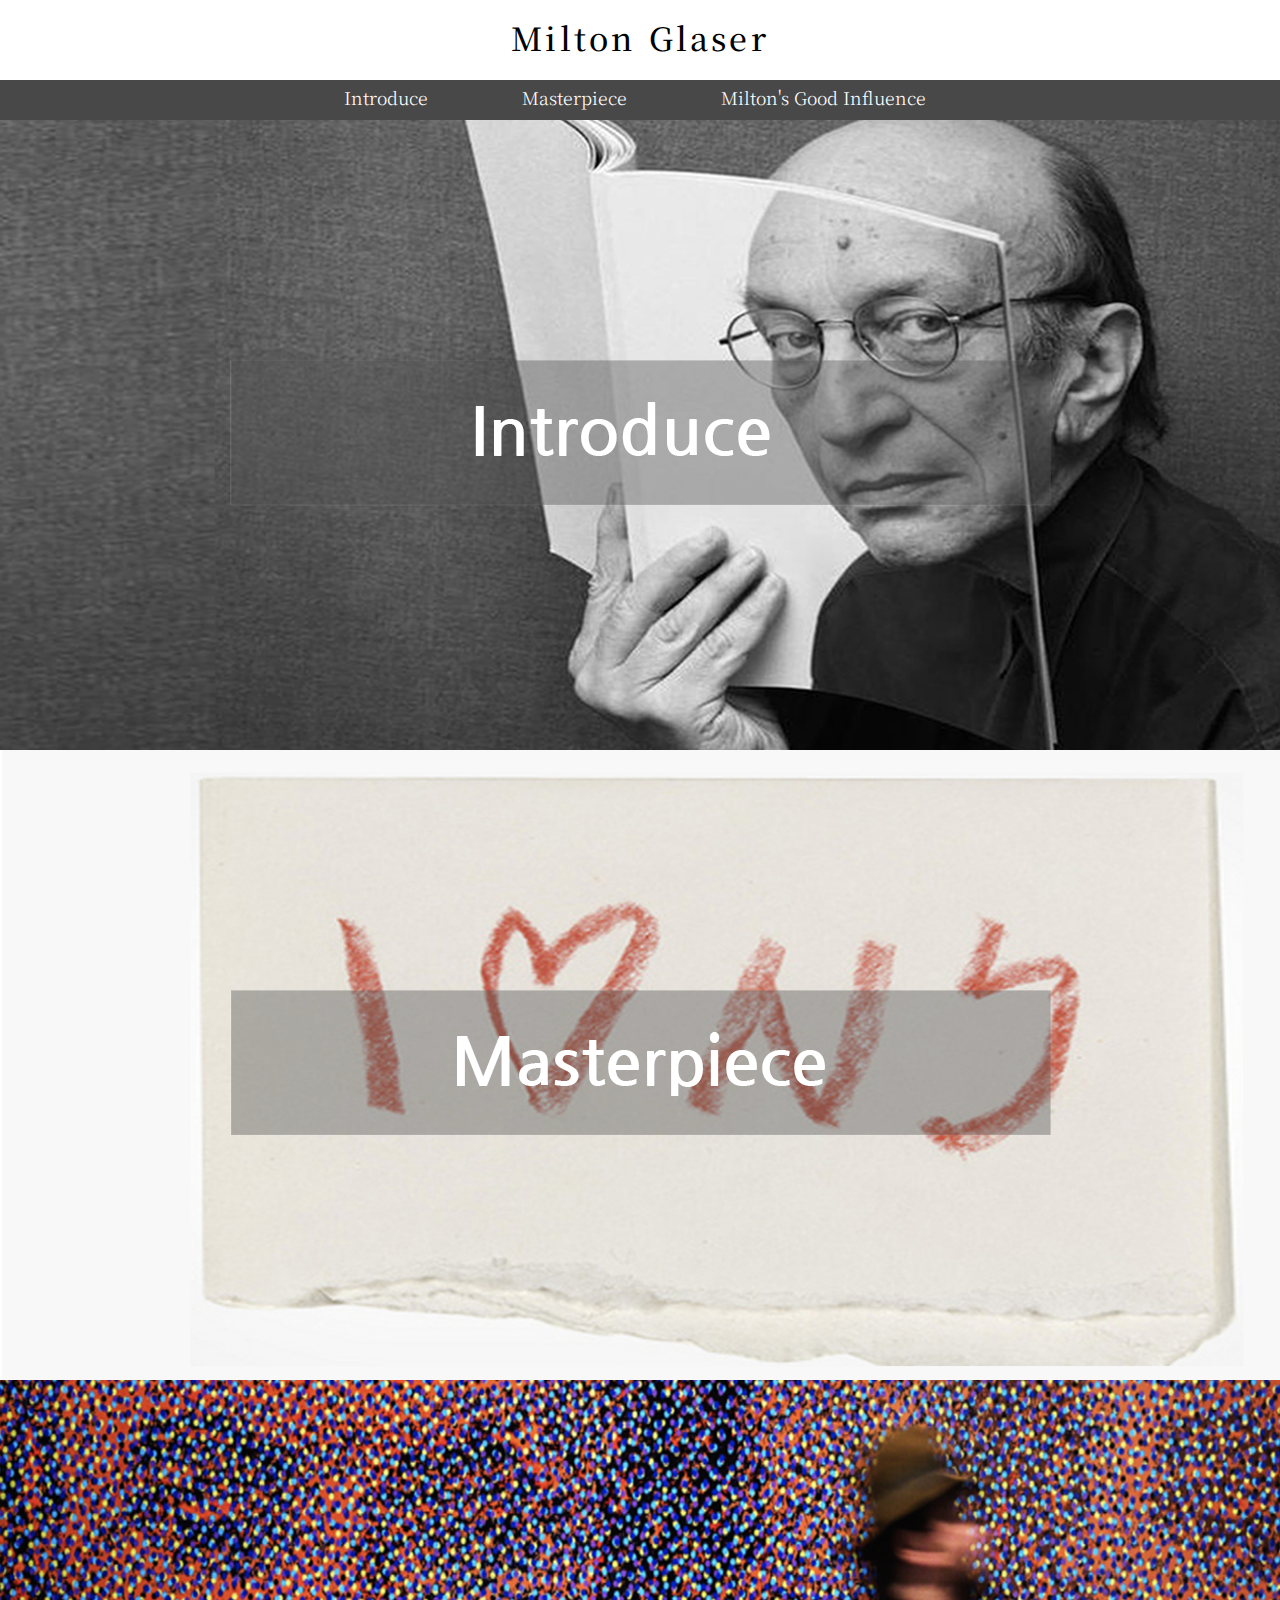
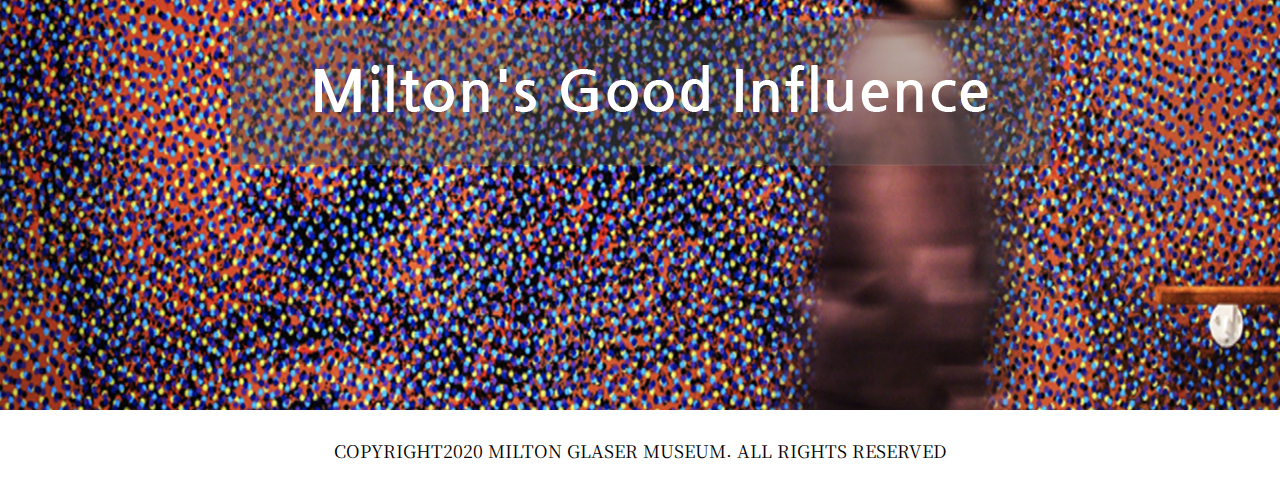
<file: index.html>
<!DOCTYPE html>
<html lang="ko" dir="ltr">
  <head>
    <meta charset="utf-8">
    <title>Milton Glaser</title>
    <link rel="stylesheet" href="css/master.css">
<link href="https://fonts.googleapis.com/css2?family=Noto+Serif+KR:wght@200;300;400;500;600;700;900&display=swap" rel="stylesheet">
  </head>
  <body>
    <!--- 로고가위치--->
  <header class="logo_form">
  <div class="logotext_form">
    <a href="index.html">Milton Glaser</a>

  </div>

  </header>
  <!-- 네비게이션이 위치-->
  <nav class="menu_form">
    <ul>
      <li class="menutext_form"><a href="p01.html">Introduce</a></li>
      <li class="menutext_form"><a href="p02.html">Masterpiece</a></li>
      <li class="menutext_form"><a href="p03.html">Milton's Good Influence</a></li>
    </ul>

  </nav>
  <!-- 콘텐츠가 위치-->
  <section>
    <div id="pr" class="p1"><div class="posi"><a href="p01.html"><img src="img/bg_title_01.png"></a></div> </div>
    <div id="pr" class="p2"><div class="posi"><a href="p02.html"><img src="img/bg_title_02.png"></a></div> </div>
    <div id="pr" class="p3"><div class="posi"><a href="p03.html"><img src="img/bg_title_03.png"></a></div> </div>

  </section>
  <!-- 푸터정보가 위치-->
  <footer class="footer_form">
    <div class="footertext_form">
      Copyright2020 Milton Glaser Museum. All Rights Reserved
    </div>



  </footer>

  </body>
</html>
</file>
<file: css/master.css>
*{margin: 0;}
html,body{width: 100%;}
.logo_form{height: 80px;background-color:white;text-align: center;}
.logotext_form{color: #000000;font-family: 'Noto Serif KR', serif;font-size: 2em;font-weight: 500;letter-spacing:
.1em;position: relative;top: 14px;}

.logotext_form a:link{text-decoration: none;color:#000000; }
.logotext_form a:visited{color:#000000;}
.logotext_form a:active{color:#000000;}
.logotext_form a:hover{color:#7a7979;}


.menu_form{height: 40px;background-color: #484848;text-align: center;}
.menutext_form{display: inline-block;margin:5px 70px 70px 20px;font-size: 1.1em;font-family:'Noto Serif KR', serif;font-weight: 300; }

.menutext_form a:link{text-decoration: none;color: white;}
.menutext_form a:visited{color: white;}
.menutext_form a:active{color: white;}
.menutext_form a:hover{color:#7a7979;}

#pr{height: 630px;width: 100%;background-size: cover;}

.p1{background-image: url(../img/bg_01.png);}
.p2{background-image: url(../img/bg_02.png);}
.p3{background-image: url(../img/bg_03.png);}

.posi{text-align: center;position: relative;left: 50%;top: 50%;transform: translateX(-50%) translateY(-50%);}

.posi :hover{transform: scale(1.1);transition: 1s;}

 .footer_form{height: 80px; background-color: white;}
 .footertext_form{color: #000000;font-family: 'Noto Serif KR', serif;font-size:1.1em;font-weight: 400;text-align: center;position: relative;top: 35%;text-transform: uppercase;}

.p01_top{background-image: url(../img/p01_top.png);height: 500px;background-size:cover;}

.p02_top{background-image: url(../img/p02_top.png);height: 500px;background-size:cover;}

.p03_top{background-image: url(../img/p03_top.png);height: 500px;background-size:cover;}
</file>
